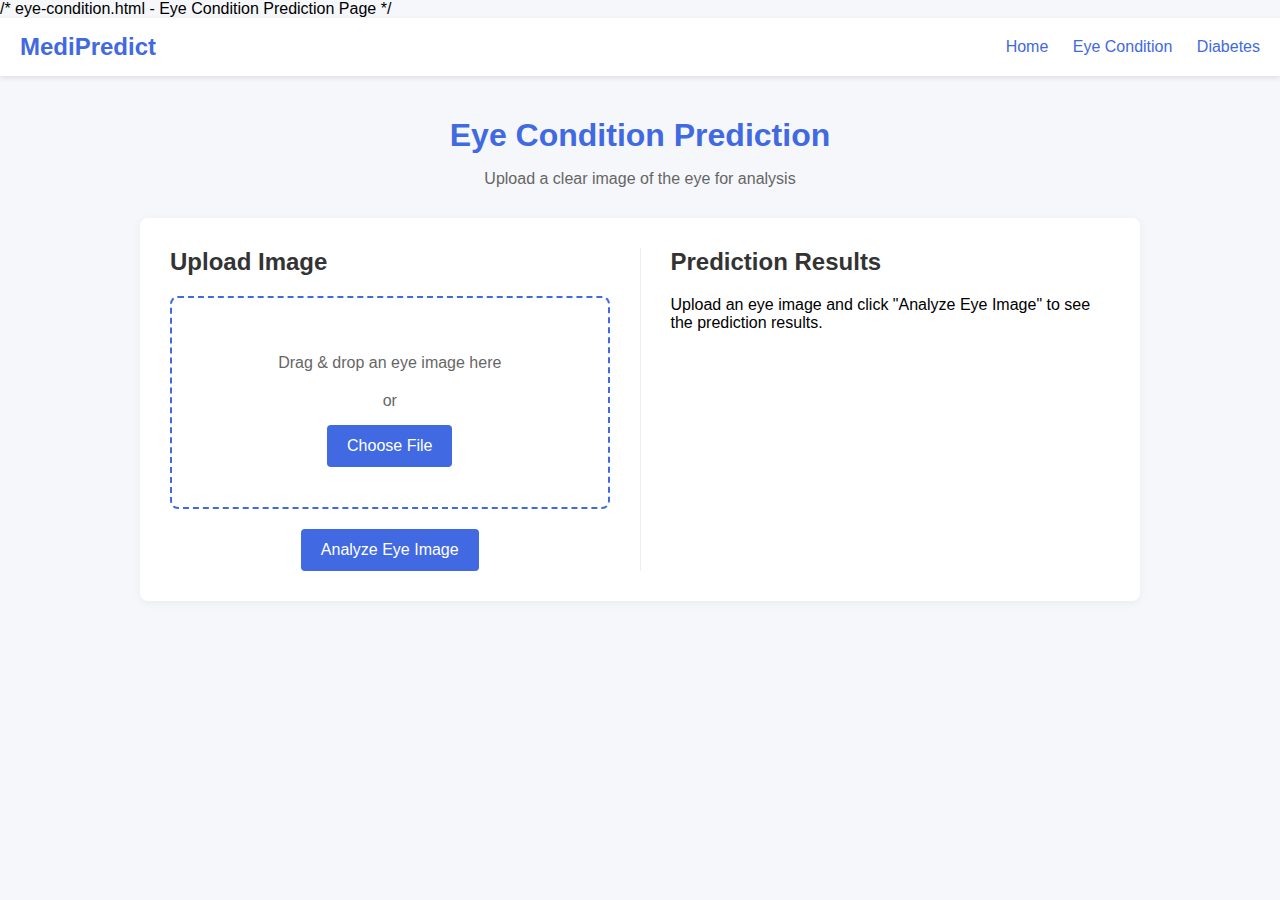
<file: templates/cancer_prediction.html>
/* eye-condition.html - Eye Condition Prediction Page */
<!DOCTYPE html>
<html lang="en">
<head>
    <meta charset="UTF-8">
    <meta name="viewport" content="width=device-width, initial-scale=1.0">
    <title>MediPredict - Eye Condition Prediction</title>
    <style>
        body {
            font-family: Arial, sans-serif;
            margin: 0;
            padding: 0;
            background-color: #f5f7fa;
        }
        header {
            background-color: white;
            padding: 15px 20px;
            box-shadow: 0 2px 5px rgba(0,0,0,0.1);
            display: flex;
            justify-content: space-between;
            align-items: center;
        }
        .logo {
            color: #4169e1;
            font-size: 24px;
            font-weight: bold;
            text-decoration: none;
        }
        nav a {
            margin-left: 20px;
            text-decoration: none;
            color: #4169e1;
        }
        .container {
            max-width: 1000px;
            margin: 0 auto;
            padding: 20px;
        }
        h1 {
            color: #4169e1;
            text-align: center;
            margin-bottom: 5px;
        }
        .subtitle {
            text-align: center;
            color: #666;
            margin-bottom: 30px;
        }
        .content-box {
            background-color: white;
            border-radius: 8px;
            padding: 30px;
            box-shadow: 0 2px 10px rgba(0,0,0,0.05);
            display: flex;
        }
        .upload-section {
            flex: 1;
            padding-right: 30px;
            border-right: 1px solid #eee;
        }
        .results-section {
            flex: 1;
            padding-left: 30px;
        }
        .upload-area {
            border: 2px dashed #4169e1;
            border-radius: 8px;
            padding: 40px 20px;
            text-align: center;
            margin-bottom: 20px;
            cursor: pointer;
            transition: background-color 0.3s;
        }
        .upload-area:hover {
            background-color: #f0f4ff;
        }
        .upload-message {
            color: #666;
            margin-bottom: 20px;
        }
        .or-divider {
            text-align: center;
            margin: 15px 0;
            color: #666;
        }
        .btn {
            background-color: #4169e1;
            color: white;
            border: none;
            padding: 12px 20px;
            border-radius: 4px;
            cursor: pointer;
            font-size: 16px;
            display: block;
            margin: 0 auto;
        }
        .btn:hover {
            background-color: #3558ca;
        }
        .btn-secondary {
            background-color: #5a6268;
        }
        .btn-secondary:hover {
            background-color: #484e54;
        }
        #preview-container {
            margin-top: 20px;
            text-align: center;
        }
        #image-preview {
            max-width: 100%;
            max-height: 300px;
            border-radius: 4px;
            display: none;
        }
        h2 {
            margin-top: 0;
            color: #333;
        }
        .condition-list {
            list-style: none;
            padding: 0;
            margin-top: 20px;
        }
        .condition-item {
            background-color: #f8f9fa;
            border-left: 4px solid #4169e1;
            padding: 15px;
            margin-bottom: 10px;
            border-radius: 4px;
        }
        .condition-name {
            font-weight: bold;
            margin-bottom: 5px;
        }
        .condition-probability {
            color: #666;
        }
        .probability-bar {
            height: 8px;
            background-color: #e9ecef;
            border-radius: 4px;
            margin-top: 8px;
            overflow: hidden;
        }
        .probability-fill {
            height: 100%;
            background-color: #4169e1;
        }
        .high-probability {
            background-color: #dc3545;
        }
        .medium-probability {
            background-color: #fd7e14;
        }
        .low-probability {
            background-color: #28a745;
        }
        .hidden {
            display: none;
        }
        .analyzing {
            text-align: center;
            padding: 20px;
        }
        .spinner {
            border: 4px solid rgba(0, 0, 0, 0.1);
            width: 36px;
            height: 36px;
            border-radius: 50%;
            border-left-color: #4169e1;
            animation: spin 1s linear infinite;
            margin: 0 auto 15px;
        }
        @keyframes spin {
            0% { transform: rotate(0deg); }
            100% { transform: rotate(360deg); }
        }
        .disclaimer {
            font-size: 12px;
            color: #666;
            margin-top: 30px;
            padding-top: 15px;
            border-top: 1px solid #eee;
        }

        @media (max-width: 768px) {
            .content-box {
                flex-direction: column;
            }
            .upload-section {
                padding-right: 0;
                border-right: none;
                border-bottom: 1px solid #eee;
                padding-bottom: 20px;
                margin-bottom: 20px;
            }
            .results-section {
                padding-left: 0;
            }
        }
    </style>
</head>
<body>
    <header>
        <a href="index.html" class="logo">MediPredict</a>
        <nav>
            <a href="index.html">Home</a>
            <a href="eye-condition.html">Eye Condition</a>
            <a href="diabetes.html">Diabetes</a>
        </nav>
    </header>

    <div class="container">
        <h1>Eye Condition Prediction</h1>
        <p class="subtitle">Upload a clear image of the eye for analysis</p>

        <div class="content-box">
            <div class="upload-section">
                <h2>Upload Image</h2>
                <div class="upload-area" id="drop-area">
                    <p class="upload-message">Drag & drop an eye image here</p>
                    <p class="or-divider">or</p>
                    <button class="btn" id="file-selector">Choose File</button>
                    <input type="file" id="file-input" accept="image/*" style="display: none;">
                </div>
                <div id="preview-container">
                    <img id="image-preview" alt="Eye image preview">
                </div>
                <button class="btn" id="analyze-btn" disabled>Analyze Eye Image</button>
            </div>
            <div class="results-section">
                <h2>Prediction Results</h2>
                <div id="initial-message">
                    Upload an eye image and click "Analyze Eye Image" to see the prediction results.
                </div>
                <div id="analyzing" class="analyzing hidden">
                    <div class="spinner"></div>
                    <p>Analyzing eye image...</p>
                </div>
                <div id="results" class="hidden">
                    <p>Based on the uploaded image, the following conditions were detected:</p>
                    <ul class="condition-list" id="condition-list">
                        <!-- Results will be populated here -->
                    </ul>
                    <p class="disclaimer">DISCLAIMER: This tool is for informational purposes only and should not be considered medical advice. Please consult with an eye care professional for proper diagnosis and treatment.</p>
                </div>
            </div>
        </div>
    </div>

    <script>
        const fileInput = document.getElementById('file-input');
        const fileSelector = document.getElementById('file-selector');
        const dropArea = document.getElementById('drop-area');
        const imagePreview = document.getElementById('image-preview');
        const analyzeBtn = document.getElementById('analyze-btn');
        const initialMessage = document.getElementById('initial-message');
        const analyzingDiv = document.getElementById('analyzing');
        const resultsDiv = document.getElementById('results');
        const conditionList = document.getElementById('condition-list');

        // Sample conditions to simulate AI analysis
        const possibleConditions = [
            { name: 'Cataract', description: 'Clouding of the eye\'s lens' },
            { name: 'Glaucoma', description: 'Damage to the optic nerve' },
            { name: 'Diabetic Retinopathy', description: 'Diabetes complication affecting eyes' },
            { name: 'Macular Degeneration', description: 'Deterioration of the central retina' },
            { name: 'Dry Eye Syndrome', description: 'Insufficient tear production' },
            { name: 'Conjunctivitis', description: 'Inflammation of the conjunctiva' }
        ];

        // Handle file input change
        fileSelector.addEventListener('click', () => {
            fileInput.click();
        });

        fileInput.addEventListener('change', handleFileSelect);

        // Handle drag and drop
        ['dragenter', 'dragover', 'dragleave', 'drop'].forEach(eventName => {
            dropArea.addEventListener(eventName, preventDefaults, false);
        });

        function preventDefaults(e) {
            e.preventDefault();
            e.stopPropagation();
        }

        ['dragenter', 'dragover'].forEach(eventName => {
            dropArea.addEventListener(eventName, highlight, false);
        });

        ['dragleave', 'drop'].forEach(eventName => {
            dropArea.addEventListener(eventName, unhighlight, false);
        });

        function highlight() {
            dropArea.style.backgroundColor = '#f0f4ff';
            dropArea.style.borderColor = '#3558ca';
        }

        function unhighlight() {
            dropArea.style.backgroundColor = '';
            dropArea.style.borderColor = '#4169e1';
        }

        dropArea.addEventListener('drop', handleDrop, false);

        function handleDrop(e) {
            const dt = e.dataTransfer;
            const files = dt.files;

            if (files.length) {
                handleFiles(files);
            }
        }

        function handleFileSelect(e) {
            const files = e.target.files;
            handleFiles(files);
        }

        function handleFiles(files) {
            if (files[0]) {
                const file = files[0];

                // Check if file is an image
                if (!file.type.match('image.*')) {
                    alert('Please select an image file.');
                    return;
                }

                // Display image preview
                const reader = new FileReader();
                reader.onload = function(e) {
                    imagePreview.src = e.target.result;
                    imagePreview.style.display = 'block';
                    analyzeBtn.disabled = false;
                }
                reader.readAsDataURL(file);
            }
        }

        // Analyze button click handler
        analyzeBtn.addEventListener('click', () => {
            // Show analyzing spinner
            initialMessage.classList.add('hidden');
            analyzingDiv.classList.remove('hidden');
            resultsDiv.classList.add('hidden');

            // Simulate analysis delay
            setTimeout(() => {
                analyzingDiv.classList.add('hidden');
                resultsDiv.classList.remove('hidden');

                // Clear previous results
                conditionList.innerHTML = '';

                // Generate random results (in a real app, this would be from AI analysis)
                const numConditions = Math.floor(Math.random() * 3) + 1; // 1-3 conditions
                const selectedConditions = [];

                while (selectedConditions.length < numConditions) {
                    const randomIndex = Math.floor(Math.random() * possibleConditions.length);
                    const condition = possibleConditions[randomIndex];

                    // Check if already selected
                    if (!selectedConditions.some(c => c.name === condition.name)) {
                        const probability = Math.floor(Math.random() * 90) + 10; // 10-99%
                        selectedConditions.push({
                            ...condition,
                            probability
                        });
                    }
                }

                // Sort by probability (highest first)
                selectedConditions.sort((a, b) => b.probability - a.probability);

                // Add to UI
                selectedConditions.forEach(condition => {
                    const li = document.createElement('li');
                    li.className = 'condition-item';

                    const probabilityClass = condition.probability > 70 ? 'high-probability' :
                                             condition.probability > 40 ? 'medium-probability' :
                                             'low-probability';

                    li.innerHTML = `
                        <div class="condition-name">${condition.name}</div>
                        <div class="condition-description">${condition.description}</div>
                        <div class="condition-probability">Probability: ${condition.probability}%</div>
                        <div class="probability-bar">
                            <div class="probability-fill ${probabilityClass}" style="width: ${condition.probability}%"></div>
                        </div>
                    `;

                    conditionList.appendChild(li);
                });
            }, 2000); // 2 second delay to simulate processing
        });
    </script>
</body>
</html>
</file>
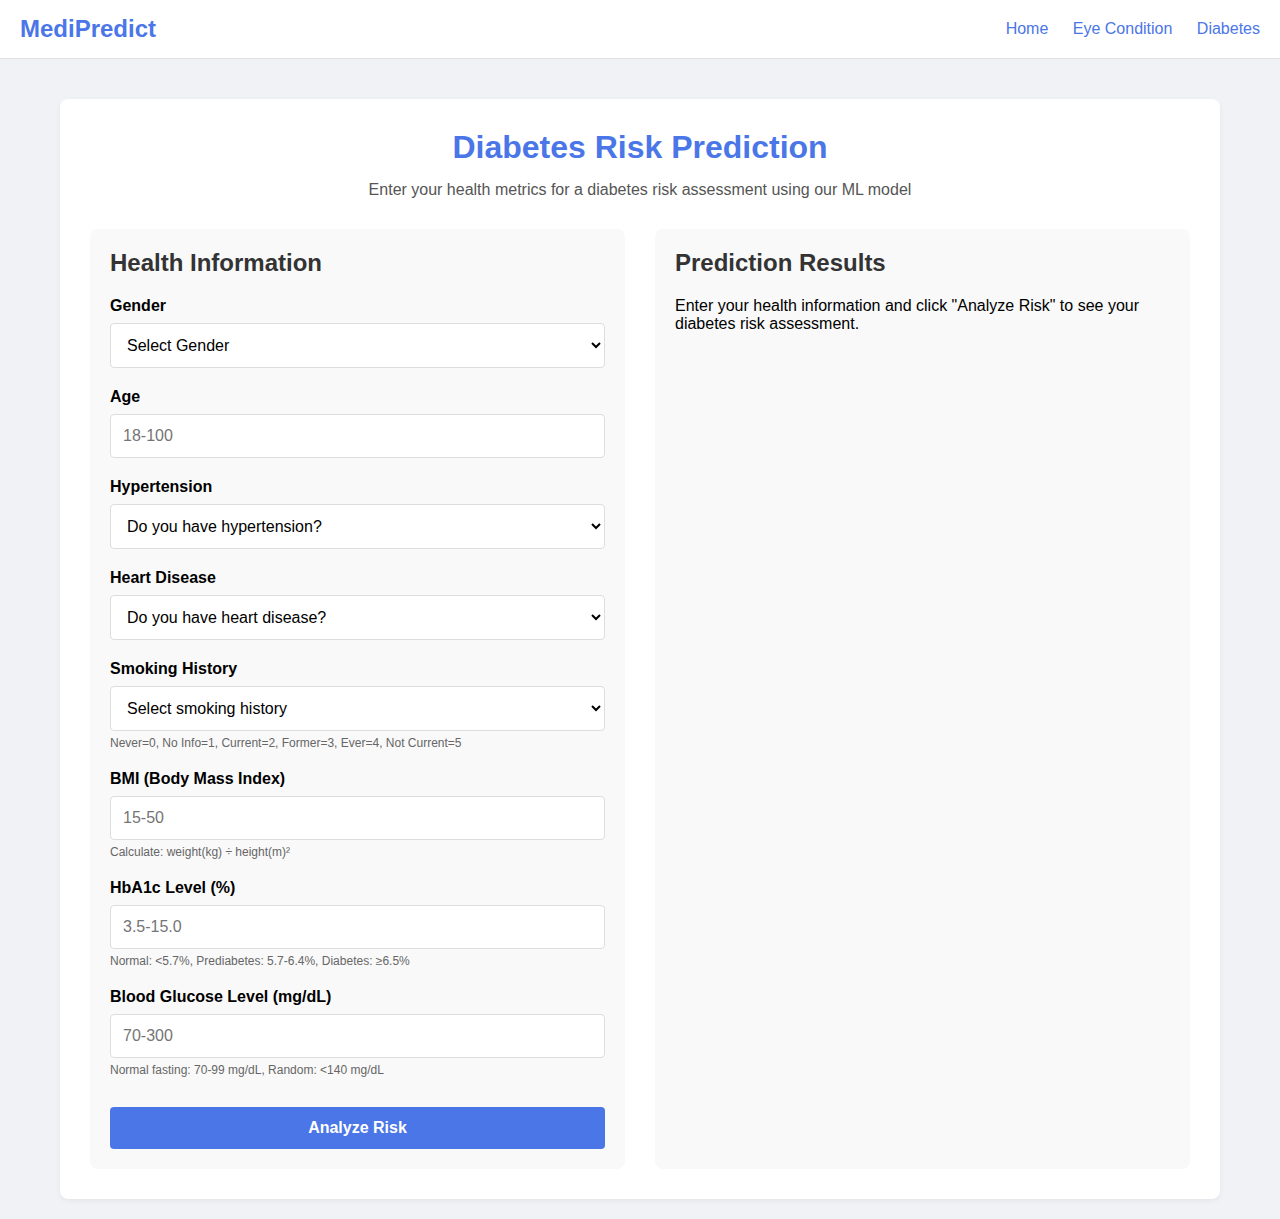
<file: templates/diabetes_prediction_page.html>
<!DOCTYPE html>
<html lang="en">
<head>
    <meta charset="UTF-8">
    <meta name="viewport" content="width=device-width, initial-scale=1.0">
    <title>MediPredict - Diabetes Risk Prediction</title>
    <style>
        * {
            box-sizing: border-box;
            font-family: Arial, sans-serif;
            margin: 0;
            padding: 0;
        }

        body {
            background-color: #f0f2f5;
        }

        .container {
            max-width: 1200px;
            margin: 0 auto;
            padding: 20px;
        }

        header {
            background-color: white;
            padding: 15px 20px;
            display: flex;
            justify-content: space-between;
            align-items: center;
            border-bottom: 1px solid #e0e0e0;
        }

        .logo {
            font-size: 24px;
            font-weight: bold;
            color: #4a76e8;
        }

        nav a {
            margin-left: 20px;
            text-decoration: none;
            color: #4a76e8;
        }

        .main-content {
            background-color: white;
            border-radius: 8px;
            padding: 30px;
            margin-top: 20px;
            box-shadow: 0 2px 5px rgba(0,0,0,0.05);
        }

        h1 {
            color: #4a76e8;
            text-align: center;
            margin-bottom: 15px;
            font-size: 32px;
        }

        .description {
            text-align: center;
            color: #555;
            margin-bottom: 30px;
        }

        .form-container {
            display: flex;
            gap: 30px;
        }

        .form-section, .results-section {
            flex: 1;
            padding: 20px;
            background-color: #f9f9f9;
            border-radius: 8px;
        }

        h2 {
            margin-bottom: 20px;
            color: #333;
        }

        .form-group {
            margin-bottom: 20px;
        }

        label {
            display: block;
            margin-bottom: 8px;
            font-weight: bold;
        }

        input[type="text"], input[type="number"], select {
            width: 100%;
            padding: 12px;
            border: 1px solid #ddd;
            border-radius: 4px;
            font-size: 16px;
        }

        select {
            background-color: white;
        }

        .form-row {
            display: flex;
            gap: 15px;
            margin-bottom: 15px;
        }

        .form-col {
            flex: 1;
        }

        button {
            background-color: #4a76e8;
            color: white;
            border: none;
            padding: 12px 20px;
            border-radius: 4px;
            cursor: pointer;
            font-size: 16px;
            font-weight: bold;
            width: 100%;
            margin-top: 10px;
        }

        button:hover {
            background-color: #3a66d8;
        }

        .results {
            padding: 20px;
            border-radius: 8px;
            margin-top: 20px;
        }

        .risk-meter {
            width: 100%;
            height: 30px;
            background-color: #e0e0e0;
            border-radius: 15px;
            margin: 20px 0;
            overflow: hidden;
            position: relative;
        }

        .risk-level {
            height: 100%;
            width: 0%;
            border-radius: 15px;
            transition: width 0.5s ease;
        }

        .risk-text {
            text-align: center;
            font-size: 18px;
            font-weight: bold;
            margin-top: 10px;
        }

        .recommendations {
            margin-top: 20px;
            padding: 15px;
            background-color: #f0f7ff;
            border-radius: 8px;
            border-left: 4px solid #4a76e8;
        }

        .hidden {
            display: none;
        }

        .checkbox-group {
            margin-bottom: 15px;
        }

        .checkbox-item {
            display: flex;
            align-items: center;
            margin-bottom: 10px;
        }

        .checkbox-item input {
            margin-right: 10px;
        }

        .loading {
            text-align: center;
            margin: 20px 0;
        }

        .spinner {
            width: 40px;
            height: 40px;
            margin: 10px auto;
            border: 4px solid rgba(0, 0, 0, 0.1);
            border-radius: 50%;
            border-top: 4px solid #4a76e8;
            animation: spin 1s linear infinite;
        }

        @keyframes spin {
            0% { transform: rotate(0deg); }
            100% { transform: rotate(360deg); }
        }

        small {
            display: block;
            margin-top: 5px;
            color: #666;
            font-size: 12px;
        }
    </style>
</head>
<body>
    <header>
        <div class="logo">MediPredict</div>
        <nav>
            <a href="medipredict.html">Home</a>
            <a href="eye_health">Eye Condition</a>
            <a href="diabetes">Diabetes</a>
        </nav>
    </header>

    <div class="container">
        <div class="main-content">
            <h1>Diabetes Risk Prediction</h1>
            <p class="description">Enter your health metrics for a diabetes risk assessment using our ML model</p>

            <div class="form-container">
                <div class="form-section">
                    <h2>Health Information</h2>
                    <form id="diabetesForm">
                        <div class="form-group">
                            <label for="gender">Gender</label>
                            <select id="gender" name="gender" required>
                                <option value="">Select Gender</option>
                                <option value="0">Female</option>
                                <option value="1">Male</option>
                            </select>
                        </div>

                        <div class="form-group">
                            <label for="age">Age</label>
                            <input type="number" id="age" name="age" placeholder="18-100" required>
                        </div>

                        <div class="form-group">
                            <label for="hypertension">Hypertension</label>
                            <select id="hypertension" name="hypertension" required>
                                <option value="">Do you have hypertension?</option>
                                <option value="0">No</option>
                                <option value="1">Yes</option>
                            </select>
                        </div>

                        <div class="form-group">
                            <label for="heart_disease">Heart Disease</label>
                            <select id="heart_disease" name="heart_disease" required>
                                <option value="">Do you have heart disease?</option>
                                <option value="0">No</option>
                                <option value="1">Yes</option>
                            </select>
                        </div>

                        <div class="form-group">
                            <label for="smoking_history">Smoking History</label>
                            <select id="smoking_history" name="smoking_history" required>
                                <option value="">Select smoking history</option>
                                <option value="0">Never</option>
                                <option value="1">No Info</option>
                                <option value="2">Current</option>
                                <option value="3">Former</option>
                                <option value="4">Ever</option>
                                <option value="5">Not Current</option>
                            </select>
                            <small>Never=0, No Info=1, Current=2, Former=3, Ever=4, Not Current=5</small>
                        </div>

                        <div class="form-group">
                            <label for="bmi">BMI (Body Mass Index)</label>
                            <input type="number" id="bmi" name="bmi" placeholder="15-50" step="0.1" required>
                            <small>Calculate: weight(kg) ÷ height(m)²</small>
                        </div>

                        <div class="form-group">
                            <label for="HbA1c_level">HbA1c Level (%)</label>
                            <input type="number" id="HbA1c_level" name="HbA1c_level" placeholder="3.5-15.0" step="0.1" required>
                            <small>Normal: <5.7%, Prediabetes: 5.7-6.4%, Diabetes: ≥6.5%</small>
                        </div>

                        <div class="form-group">
                            <label for="blood_glucose_level">Blood Glucose Level (mg/dL)</label>
                            <input type="number" id="blood_glucose_level" name="blood_glucose_level" placeholder="70-300" required>
                            <small>Normal fasting: 70-99 mg/dL, Random: <140 mg/dL</small>
                        </div>

                        <button type="button" id="analyzeButton">Analyze Risk</button>
                    </form>
                </div>

                <div class="results-section">
                    <h2>Prediction Results</h2>
                    <p id="initialMessage">Enter your health information and click "Analyze Risk" to see your diabetes risk assessment.</p>

                    <div id="loading" class="loading hidden">
                        <div class="spinner"></div>
                        <p>Analyzing your data with our machine learning model...</p>
                    </div>

                    <div id="results" class="hidden">
                        <h3>Your Diabetes Risk Assessment</h3>

                        <div class="risk-meter">
                            <div class="risk-level" id="riskLevelBar"></div>
                        </div>

                        <div class="risk-text" id="riskText"></div>

                        <div class="recommendations" id="recommendations"></div>
                    </div>
                </div>
            </div>
        </div>
    </div>

    <script>
        document.getElementById('analyzeButton').addEventListener('click', function() {
            // Show loading indicator
            document.getElementById('initialMessage').classList.add('hidden');
            document.getElementById('loading').classList.remove('hidden');
            document.getElementById('results').classList.add('hidden');

            // Get and validate all form inputs
            const gender = document.getElementById('gender').value;
            const age = document.getElementById('age').value;
            const hypertension = document.getElementById('hypertension').value;
            const heart_disease = document.getElementById('heart_disease').value;
            const smoking_history = document.getElementById('smoking_history').value;
            const bmi = document.getElementById('bmi').value;
            const HbA1c_level = document.getElementById('HbA1c_level').value;
            const blood_glucose_level = document.getElementById('blood_glucose_level').value;

            // Basic validation
            if (!gender || !age || !hypertension || !heart_disease || !smoking_history || !bmi || !HbA1c_level || !blood_glucose_level) {
                alert("Please fill in all required fields");
                document.getElementById('loading').classList.add('hidden');
                document.getElementById('initialMessage').classList.remove('hidden');
                return;
            }

            // Prepare the data object to match your model's expected columns
            const predictionData = {
                gender: parseInt(gender),
                age: parseInt(age),
                hypertension: parseInt(hypertension),
                heart_disease: parseInt(heart_disease),
                smoking_history: parseInt(smoking_history),
                bmi: parseFloat(bmi),
                HbA1c_level: parseFloat(HbA1c_level),
                blood_glucose_level: parseFloat(blood_glucose_level)
            };

            // Send data to the backend API
            fetch('/predict_diabetes', {
                method: 'POST',
                headers: {
                    'Content-Type': 'application/json',
                },
                body: JSON.stringify(predictionData)
            })
            .then(response => {
                if (!response.ok) {
                    throw new Error('Network response was not ok');
                }
                return response.json();
            })
            .then(data => {
                // Hide loading indicator
                document.getElementById('loading').classList.add('hidden');
                document.getElementById('results').classList.remove('hidden');

                // Process the prediction results
                const prediction = data.prediction || data.label;
                const confidence = data.confidence || data.probability;

                // Calculate risk level and set appropriate color
                let riskCategory, riskColor, recommendations;
                const isDiabetic = prediction === 1 || prediction === "1" || prediction.toString().toLowerCase().includes('positive');
                const riskScore = isDiabetic ? (confidence * 100) : ((1 - confidence) * 100);

                if (riskScore < 30) {
                    riskCategory = "Low Risk";
                    riskColor = "#4CAF50"; // Green
                    recommendations = `
                        <h4>Your risk is low, but staying healthy is important:</h4>
                        <ul>
                            <li>Maintain a balanced diet rich in fruits and vegetables</li>
                            <li>Continue regular physical activity (150 minutes/week)</li>
                            <li>Get routine check-ups once a year</li>
                            <li>Monitor your HbA1c levels annually</li>
                        </ul>
                    `;
                } else if (riskScore < 70) {
                    riskCategory = "Moderate Risk";
                    riskColor = "#FFC107"; // Amber
                    recommendations = `
                        <h4>You have moderate risk factors that should be addressed:</h4>
                        <ul>
                            <li>Consult with a healthcare provider about diabetes prevention</li>
                            <li>Increase physical activity to at least 150 minutes per week</li>
                            <li>Follow a low-glycemic diet and reduce refined sugars</li>
                            <li>Monitor your HbA1c and blood glucose levels every 6 months</li>
                            <li>Consider weight management if BMI is elevated</li>
                        </ul>
                    `;
                } else {
                    riskCategory = "High Risk";
                    riskColor = "#F44336"; // Red
                    recommendations = `
                        <h4>Your risk factors indicate a high risk for diabetes:</h4>
                        <ul>
                            <li><strong>Schedule an appointment with a healthcare provider immediately</strong></li>
                            <li>Request additional diabetes screening tests (OGTT, fasting glucose)</li>
                            <li>Work with a nutritionist to develop a diabetes prevention diet</li>
                            <li>Aim for at least 30 minutes of physical activity daily</li>
                            <li>Monitor your HbA1c and blood glucose levels every 3 months</li>
                            <li>Consider lifestyle intervention programs</li>
                        </ul>
                    `;
                }

                // Update the UI
                const riskLevelBar = document.getElementById('riskLevelBar');
                riskLevelBar.style.width = `${Math.min(riskScore, 100)}%`;
                riskLevelBar.style.backgroundColor = riskColor;

                document.getElementById('riskText').textContent = `${riskCategory} (${Math.round(riskScore)}%)`;
                document.getElementById('riskText').style.color = riskColor;

                document.getElementById('recommendations').innerHTML = recommendations;
            })
            .catch(error => {
                console.error('Error:', error);
                alert("An error occurred during prediction. Please try again.");
                document.getElementById('loading').classList.add('hidden');
                document.getElementById('initialMessage').classList.remove('hidden');
            });
        });
    </script>
</body>
</html>
</file>
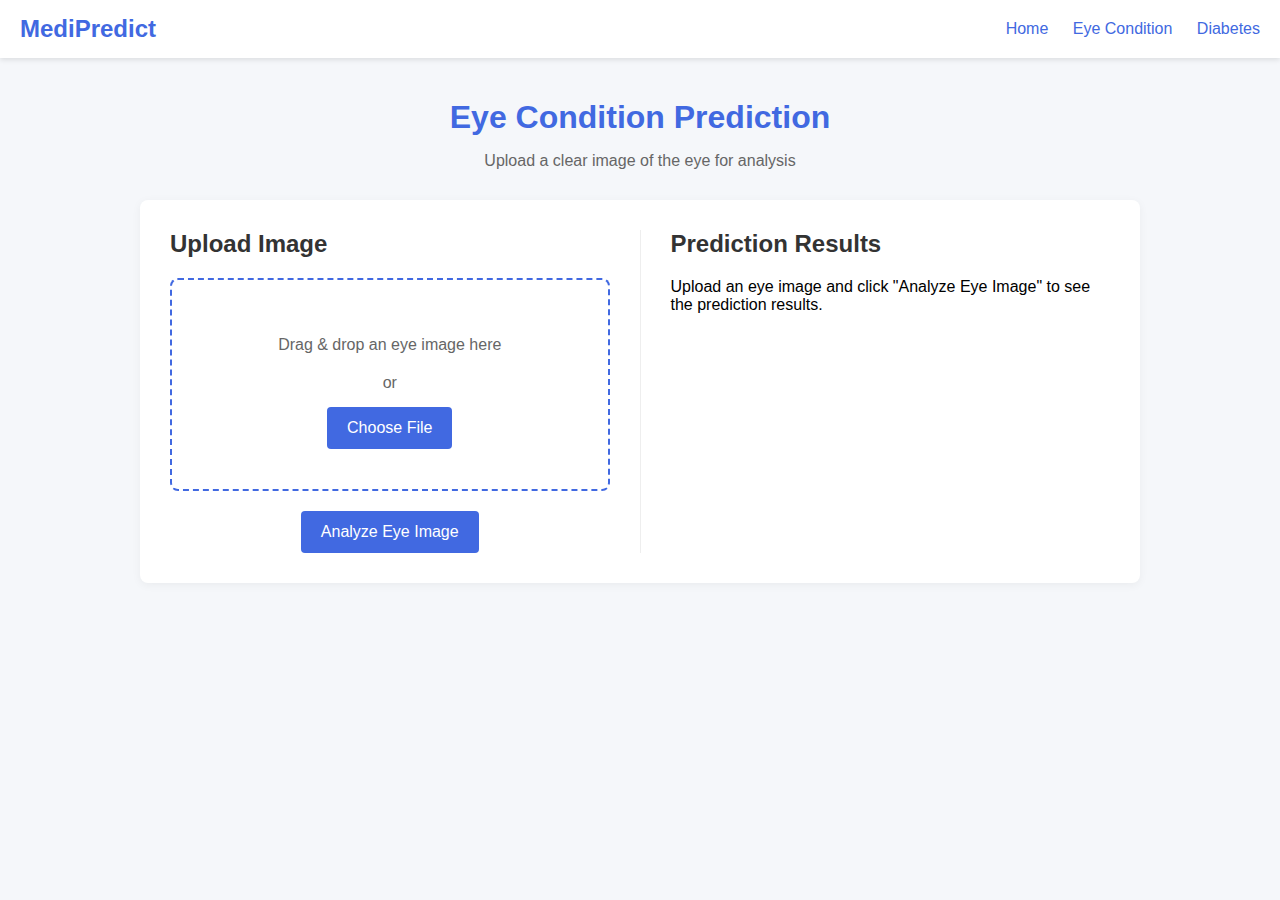
<file: templates/eye_health_prediction.html>
<!DOCTYPE html>
<html lang="en">
<head>
    <meta charset="UTF-8">
    <meta name="viewport" content="width=device-width, initial-scale=1.0">
    <title>MediPredict - Eye Condition Prediction</title>
    <style>
        body {
            font-family: Arial, sans-serif;
            margin: 0;
            padding: 0;
            background-color: #f5f7fa;
        }
        header {
            background-color: white;
            padding: 15px 20px;
            box-shadow: 0 2px 5px rgba(0,0,0,0.1);
            display: flex;
            justify-content: space-between;
            align-items: center;
        }
        .logo {
            color: #4169e1;
            font-size: 24px;
            font-weight: bold;
            text-decoration: none;
        }
        nav a {
            margin-left: 20px;
            text-decoration: none;
            color: #4169e1;
        }
        .container {
            max-width: 1000px;
            margin: 0 auto;
            padding: 20px;
        }
        h1 {
            color: #4169e1;
            text-align: center;
            margin-bottom: 5px;
        }
        .subtitle {
            text-align: center;
            color: #666;
            margin-bottom: 30px;
        }
        .content-box {
            background-color: white;
            border-radius: 8px;
            padding: 30px;
            box-shadow: 0 2px 10px rgba(0,0,0,0.05);
            display: flex;
        }
        .upload-section {
            flex: 1;
            padding-right: 30px;
            border-right: 1px solid #eee;
        }
        .results-section {
            flex: 1;
            padding-left: 30px;
        }
        .upload-area {
            border: 2px dashed #4169e1;
            border-radius: 8px;
            padding: 40px 20px;
            text-align: center;
            margin-bottom: 20px;
            cursor: pointer;
            transition: background-color 0.3s;
        }
        .upload-area:hover {
            background-color: #f0f4ff;
        }
        .upload-message {
            color: #666;
            margin-bottom: 20px;
        }
        .or-divider {
            text-align: center;
            margin: 15px 0;
            color: #666;
        }
        .btn {
            background-color: #4169e1;
            color: white;
            border: none;
            padding: 12px 20px;
            border-radius: 4px;
            cursor: pointer;
            font-size: 16px;
            display: block;
            margin: 0 auto;
        }
        .btn:hover {
            background-color: #3558ca;
        }
        .btn-secondary {
            background-color: #5a6268;
        }
        .btn-secondary:hover {
            background-color: #484e54;
        }
        #preview-container {
            margin-top: 20px;
            text-align: center;
        }
        #image-preview {
            max-width: 100%;
            max-height: 300px;
            border-radius: 4px;
            display: none;
        }
        h2 {
            margin-top: 0;
            color: #333;
        }
        .condition-list {
            list-style: none;
            padding: 0;
            margin-top: 20px;
        }
        .condition-item {
            background-color: #f8f9fa;
            border-left: 4px solid #4169e1;
            padding: 15px;
            margin-bottom: 10px;
            border-radius: 4px;
        }
        .condition-name {
            font-weight: bold;
            margin-bottom: 5px;
        }
        .condition-probability {
            color: #666;
        }
        .probability-bar {
            height: 8px;
            background-color: #e9ecef;
            border-radius: 4px;
            margin-top: 8px;
            overflow: hidden;
        }
        .probability-fill {
            height: 100%;
            background-color: #4169e1;
        }
        .high-probability {
            background-color: #dc3545;
        }
        .medium-probability {
            background-color: #fd7e14;
        }
        .low-probability {
            background-color: #28a745;
        }
        .hidden {
            display: none;
        }
        .analyzing {
            text-align: center;
            padding: 20px;
        }
        .spinner {
            border: 4px solid rgba(0, 0, 0, 0.1);
            width: 36px;
            height: 36px;
            border-radius: 50%;
            border-left-color: #4169e1;
            animation: spin 1s linear infinite;
            margin: 0 auto 15px;
        }
        @keyframes spin {
            0% { transform: rotate(0deg); }
            100% { transform: rotate(360deg); }
        }
        .disclaimer {
            font-size: 12px;
            color: #666;
            margin-top: 30px;
            padding-top: 15px;
            border-top: 1px solid #eee;
        }

        @media (max-width: 768px) {
            .content-box {
                flex-direction: column;
            }
            .upload-section {
                padding-right: 0;
                border-right: none;
                border-bottom: 1px solid #eee;
                padding-bottom: 20px;
                margin-bottom: 20px;
            }
            .results-section {
                padding-left: 0;
            }
        }
    </style>
</head>
<body>
    <header>
        <a href="medipredict.html" class="logo">MediPredict</a>
        <nav>
            <a href="medipredict.html">Home</a>
            <a href="eye-health_prediction.html">Eye Condition</a>
            <a href="diabetes_prediction_page.html">Diabetes</a>
        </nav>
    </header>

    <div class="container">
        <h1>Eye Condition Prediction</h1>
        <p class="subtitle">Upload a clear image of the eye for analysis</p>

        <div class="content-box">
            <div class="upload-section">
                <h2>Upload Image</h2>
                <div class="upload-area" id="drop-area">
                    <p class="upload-message">Drag & drop an eye image here</p>
                    <p class="or-divider">or</p>
                    <button class="btn" id="file-selector">Choose File</button>
                    <input type="file" id="file-input" accept="image/*" style="display: none;">
                </div>
                <div id="preview-container">
                    <img id="image-preview" alt="Eye image preview">
                </div>
                <button class="btn" id="analyze-btn" disabled>Analyze Eye Image</button>
            </div>
            <div class="results-section">
                <h2>Prediction Results</h2>
                <div id="initial-message">
                    Upload an eye image and click "Analyze Eye Image" to see the prediction results.
                </div>
                <div id="analyzing" class="analyzing hidden">
                    <div class="spinner"></div>
                    <p>Analyzing eye image...</p>
                </div>
                <div id="results" class="hidden">
                    <p>Based on the uploaded image, the following conditions were detected:</p>
                    <ul class="condition-list" id="condition-list">
                        <!-- Results will be populated here -->
                    </ul>
                    <p class="disclaimer">DISCLAIMER: This tool is for informational purposes only and should not be considered medical advice. Please consult with an eye care professional for proper diagnosis and treatment.</p>
                </div>
            </div>
        </div>
    </div>

    <script>
        const fileInput = document.getElementById('file-input');
        const fileSelector = document.getElementById('file-selector');
        const dropArea = document.getElementById('drop-area');
        const imagePreview = document.getElementById('image-preview');
        const analyzeBtn = document.getElementById('analyze-btn');
        const initialMessage = document.getElementById('initial-message');
        const analyzingDiv = document.getElementById('analyzing');
        const resultsDiv = document.getElementById('results');
        const conditionList = document.getElementById('condition-list');

        // Sample conditions to simulate AI analysis
        const possibleConditions = [
            { name: 'Cataract', description: 'Clouding of the eye\'s lens' },
            { name: 'Glaucoma', description: 'Damage to the optic nerve' },
            { name: 'Diabetic Retinopathy', description: 'Diabetes complication affecting eyes' },
            { name: 'Macular Degeneration', description: 'Deterioration of the central retina' },
            { name: 'Dry Eye Syndrome', description: 'Insufficient tear production' },
            { name: 'Conjunctivitis', description: 'Inflammation of the conjunctiva' }
        ];

        // Handle file input change
        fileSelector.addEventListener('click', () => {
            fileInput.click();
        });

        fileInput.addEventListener('change', handleFileSelect);

        // Handle drag and drop
        ['dragenter', 'dragover', 'dragleave', 'drop'].forEach(eventName => {
            dropArea.addEventListener(eventName, preventDefaults, false);
        });

        function preventDefaults(e) {
            e.preventDefault();
            e.stopPropagation();
        }

        ['dragenter', 'dragover'].forEach(eventName => {
            dropArea.addEventListener(eventName, highlight, false);
        });

        ['dragleave', 'drop'].forEach(eventName => {
            dropArea.addEventListener(eventName, unhighlight, false);
        });

        function highlight() {
            dropArea.style.backgroundColor = '#f0f4ff';
            dropArea.style.borderColor = '#3558ca';
        }

        function unhighlight() {
            dropArea.style.backgroundColor = '';
            dropArea.style.borderColor = '#4169e1';
        }

        dropArea.addEventListener('drop', handleDrop, false);

        function handleDrop(e) {
            const dt = e.dataTransfer;
            const files = dt.files;

            if (files.length) {
                handleFiles(files);
            }
        }

        function handleFileSelect(e) {
            const files = e.target.files;
            handleFiles(files);
        }

        function handleFiles(files) {
            if (files[0]) {
                const file = files[0];

                // Check if file is an image
                if (!file.type.match('image.*')) {
                    alert('Please select an image file.');
                    return;
                }

                // Display image preview
                const reader = new FileReader();
                reader.onload = function(e) {
                    imagePreview.src = e.target.result;
                    imagePreview.style.display = 'block';
                    analyzeBtn.disabled = false;
                }
                reader.readAsDataURL(file);
            }
        }

        // Analyze button click handler
        analyzeBtn.addEventListener('click', () => {
            // Show analyzing spinner
            initialMessage.classList.add('hidden');
            analyzingDiv.classList.remove('hidden');
            resultsDiv.classList.add('hidden');

            // Simulate analysis delay
            setTimeout(() => {
                analyzingDiv.classList.add('hidden');
                resultsDiv.classList.remove('hidden');

                // Clear previous results
                conditionList.innerHTML = '';

                // Generate random results (in a real app, this would be from AI analysis)
                const numConditions = Math.floor(Math.random() * 3) + 1; // 1-3 conditions
                const selectedConditions = [];

                while (selectedConditions.length < numConditions) {
                    const randomIndex = Math.floor(Math.random() * possibleConditions.length);
                    const condition = possibleConditions[randomIndex];

                    // Check if already selected
                    if (!selectedConditions.some(c => c.name === condition.name)) {
                        const probability = Math.floor(Math.random() * 90) + 10; // 10-99%
                        selectedConditions.push({
                            ...condition,
                            probability
                        });
                    }
                }

                // Sort by probability (highest first)
                selectedConditions.sort((a, b) => b.probability - a.probability);

                // Add to UI
                selectedConditions.forEach(condition => {
                    const li = document.createElement('li');
                    li.className = 'condition-item';

                    const probabilityClass = condition.probability > 70 ? 'high-probability' :
                                             condition.probability > 40 ? 'medium-probability' :
                                             'low-probability';

                    li.innerHTML = `
                        <div class="condition-name">${condition.name}</div>
                        <div class="condition-description">${condition.description}</div>
                        <div class="condition-probability">Probability: ${condition.probability}%</div>
                        <div class="probability-bar">
                            <div class="probability-fill ${probabilityClass}" style="width: ${condition.probability}%"></div>
                        </div>
                    `;

                    conditionList.appendChild(li);
                });
            }, 2000); // 2 second delay to simulate processing
        });
    </script>
</body>
</html>
</file>
